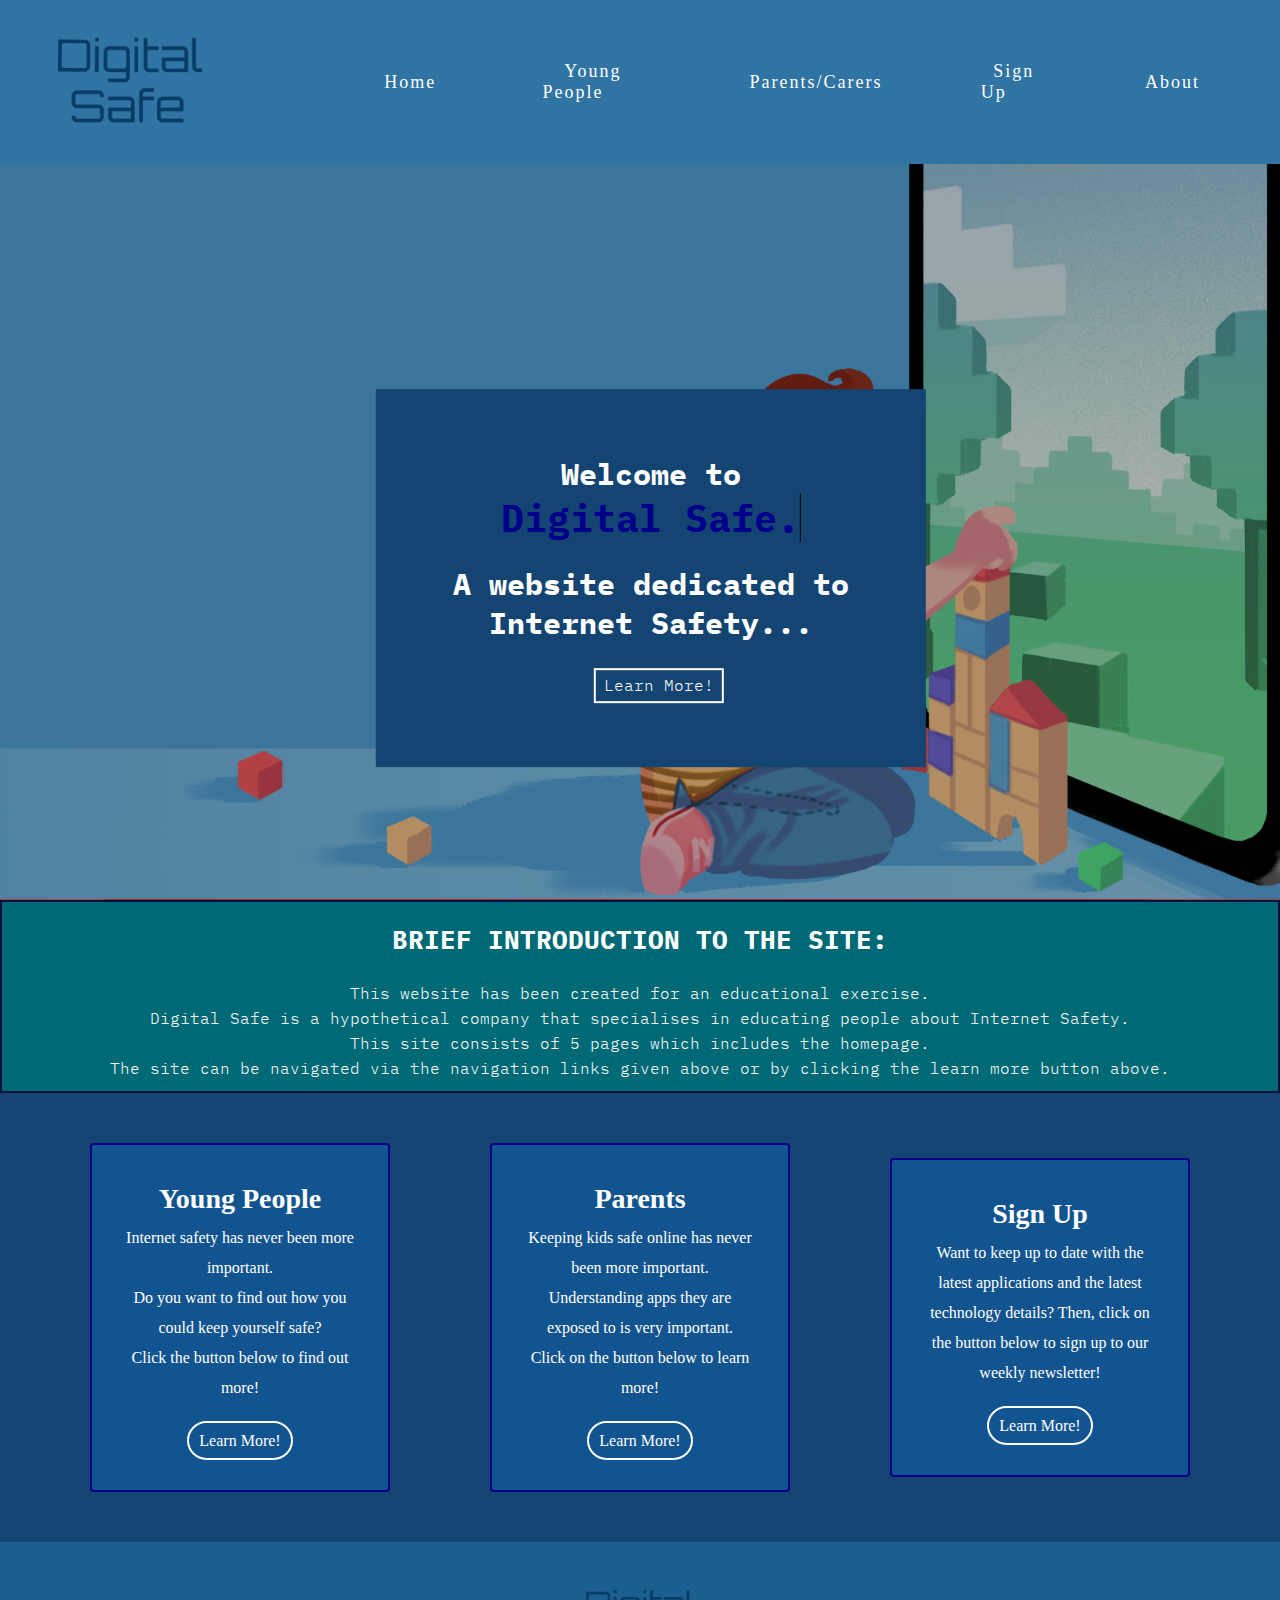
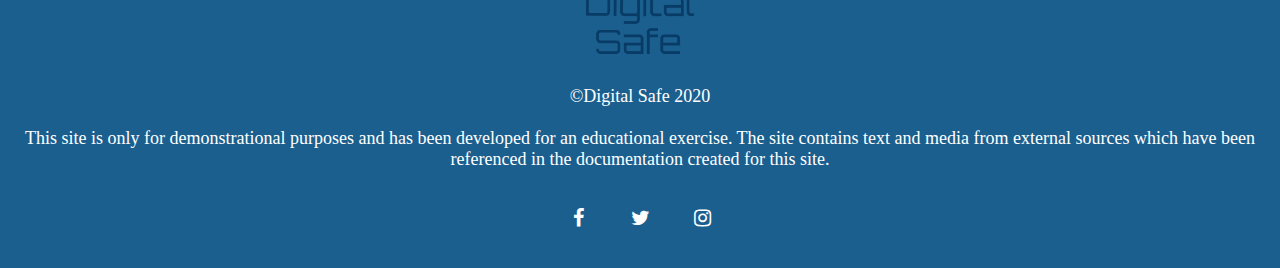
<file: index.html>
<!DOCTYPE html>
<html lang="en">
<head>
	<title>Digital Safe | Stay Internet Safe</title>
	<link rel="stylesheet" href="./CSS/styles.css">
	<script defer src="D:/Website/Javascript/main.js"></script>
	<link rel="stylesheet" href="https://cdnjs.cloudflare.com/ajax/libs/font-awesome/4.7.0/css/font-awesome.min.css">
	<link href="https://fonts.googleapis.com/css2?family=IBM+Plex+Mono:wght@600;700&display=swap" rel="stylesheet">
	<meta charset="utf-8">
	<meta name="viewport" content="width=device-width,initial-scale=1.0">
</head>

<body>
	<header>
		<nav class="navbar">
			<span class="navbar-toggle" id="navbar-toggle">
				<i class="fa fa-bars"></i>
			</span>
		<a href="index.html" class="site-logo">
			<img src="Images/logo1.png" width="160" height="160" alt="sitelogo">
		</a>
		<ul class="main-nav" id="main-nav">
			<li><a href="index.html" class="nav-links">Home</a></li>
			<li><a href="youngpeople.html" class="nav-links" target="_blank">Young People</a></li>
			<li><a href="parents.html" class="nav-links" target="_blank">Parents/Carers</a></li>
			<li><a href="signup.html" class="nav-links" target="_blank">Sign Up</a></li>
			<li><a href="about.html" class="nav-links" target="_blank">About</a></li>
		</ul>	
		</nav>

		<div class="main-content-container">
			<div class="main-content-box">
				<h1>Welcome to <h2>Digital Safe.</h2><br></h1>
				<br><h1>A website dedicated to<br>Internet Safety...</h1><br>
				<div class="button-learnmore">
					<a href="#box-container" class="button">Learn More!</a>
				</div>
			</div>
		</div>
	</header>

	<section class="brief-introduction-content">
		<h2>Brief Introduction To The Site:</h2>
		<p><br>This website has been created for an educational exercise.<br>Digital Safe is a hypothetical company
		that specialises in educating people about Internet Safety.<br>This site consists of 5 pages which includes
		the homepage.<br>The site can be navigated via the navigation links given above or by clicking the learn 
		more button above.</p>
	</section>

	<section class="second-content-items">
		<div id="box-container">
			<div class="box">
				<h2><strong>Young People</strong></h2>
				<p>Internet safety has never been more important.<br>Do you want to find out how you could keep yourself safe?<br>Click the button below to find out more!</p>
				<br><a href="youngpeople.html" target="_blank" class="buttons">Learn More!</a>
			</div>
			<div class="box">
				<h2><strong>Parents</strong></h2>
				<p>Keeping kids safe online has never been more important.<br>Understanding apps they are exposed to is very important.<br>Click on the button below to learn more!</p>
				<br><a href="parents.html" target="_blank" class="buttons">Learn More!</a>
			</div>
			<div class="box">
				<h2><strong>Sign Up</strong></h2>
				<p>Want to keep up to date with the latest applications and the latest technology details? Then, click on the button below to sign up to our weekly newsletter!</p>
				<br><a href="signup.html" target="_blank" class="buttons">Learn More!</a>
			</div>
		</div>
	</section>

	<button id="btnScrollToTop">
		<i class="fa fa-arrow-circle-up"></i>
		<p>Top</p>
	</button>

	<footer id="footer-items">
		<div id="footer-logo">
			<img src="Images/logo1.png" alt="sitelogo">
		</div>

		<div id="footer-content">
			<p>&copy;Digital Safe 2020</p>
			<p><br>This site is only for demonstrational purposes and has been developed for an educational exercise. The site contains text and media from external sources which have been referenced in the documentation  created for this site.</p><br>
		</div>

		<div id="footer-social-links">
			<a href="https://www.facebook.com" target="_blank" class="fa fa-facebook"></a>
			<a href="https://www.twitter.com" target="_blank" class="fa fa-twitter"></a>
			<a href="https://www.instagram.com" target="_blank" class="fa fa-instagram"></a>
		</div>
	</footer>
</body>
</html>
</file>
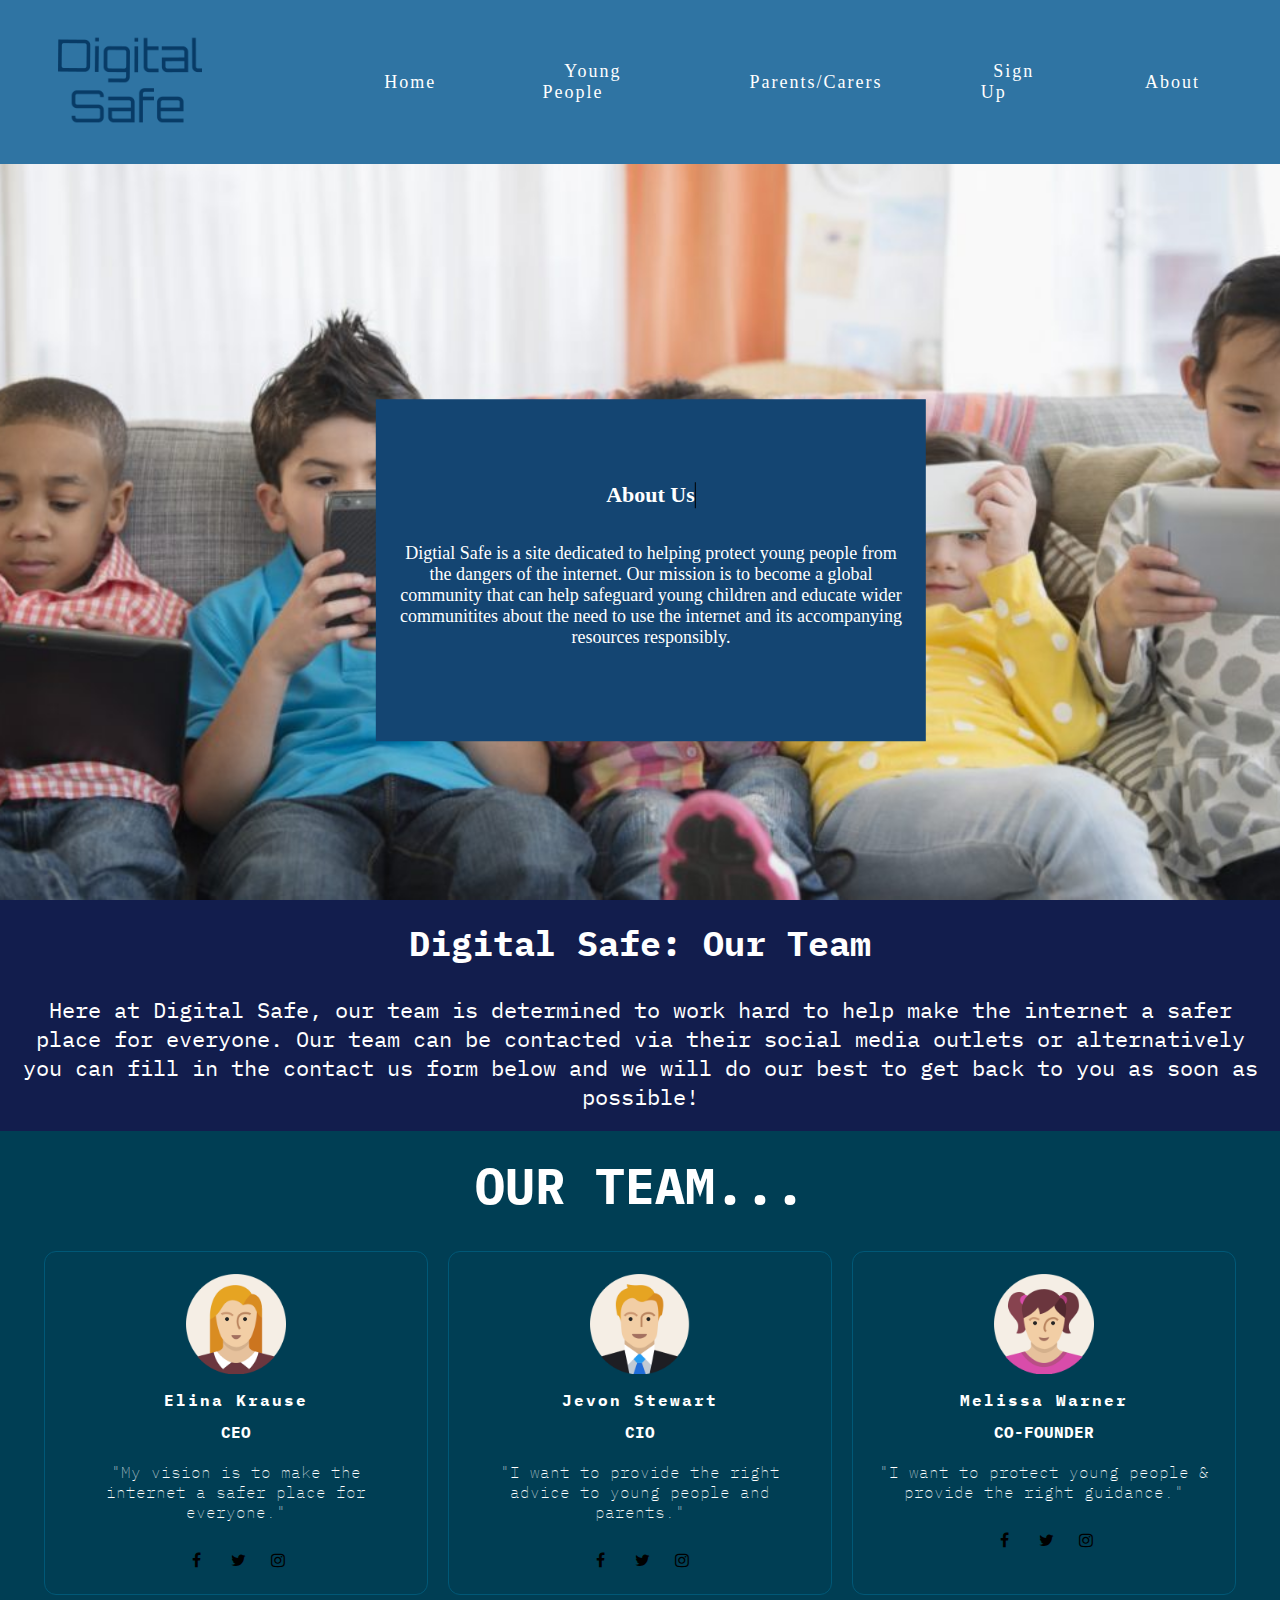
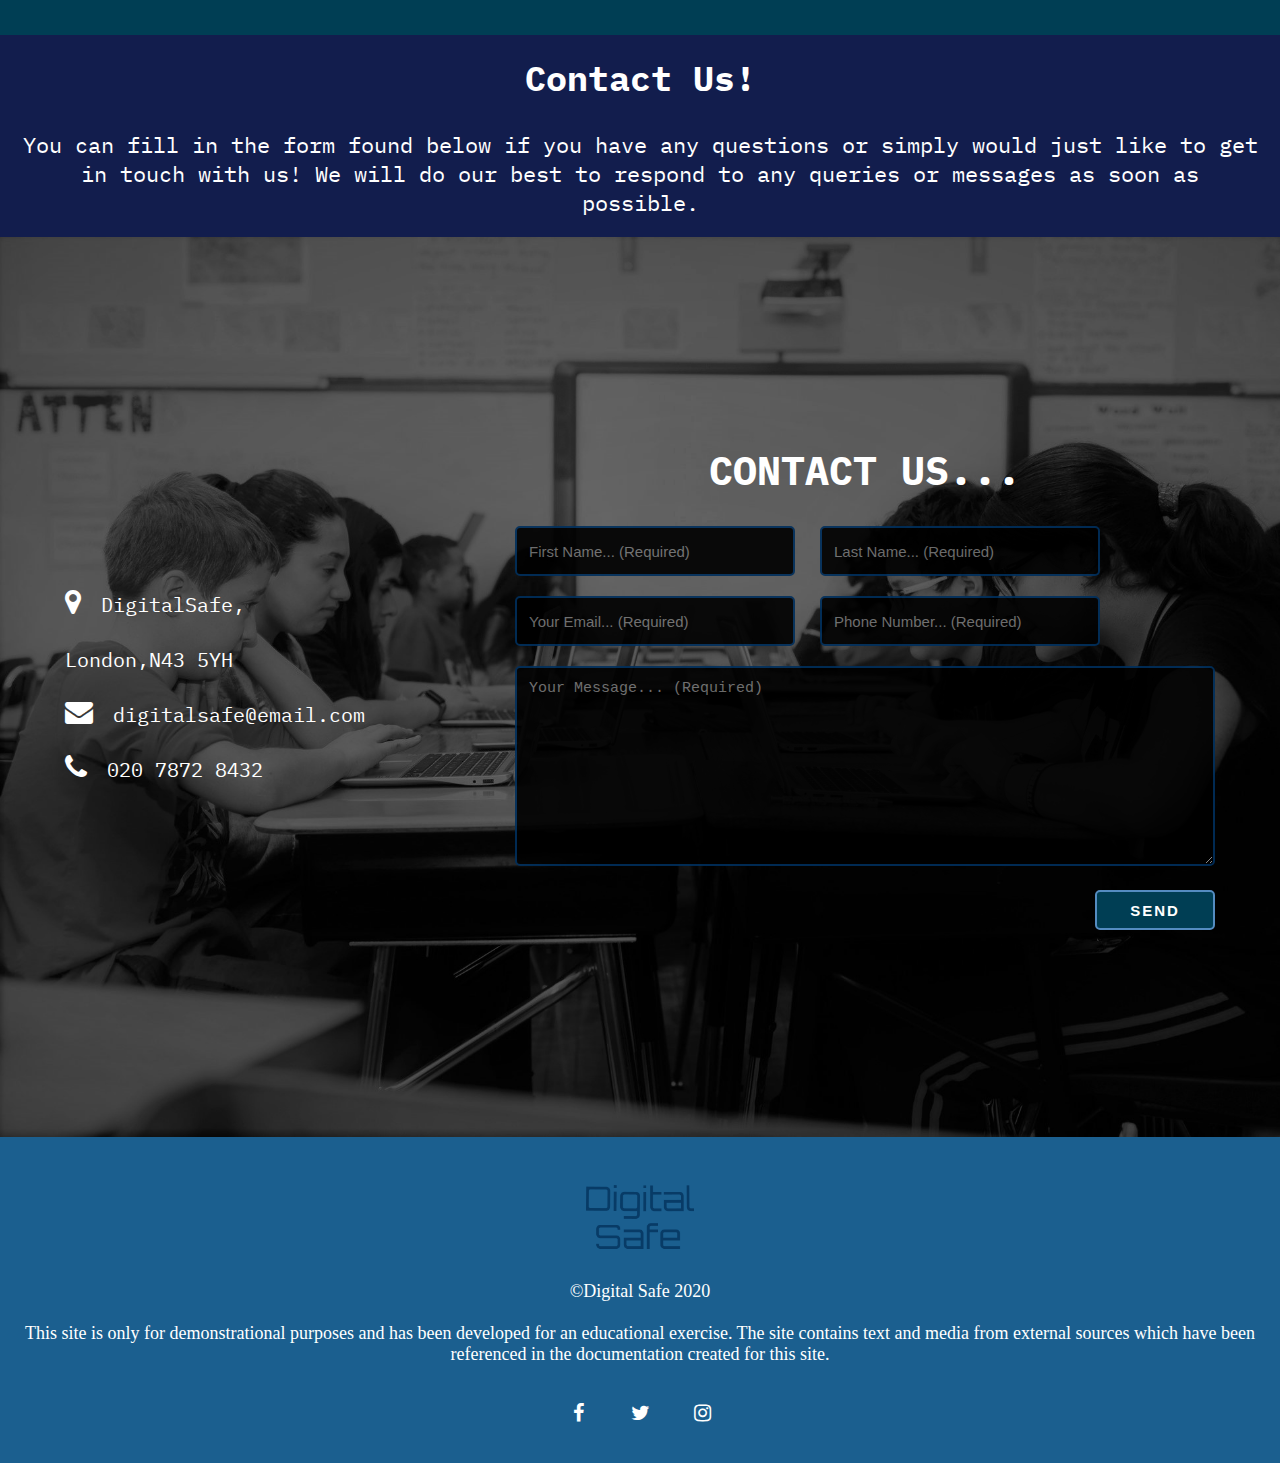
<file: about.html>
<!DOCTYPE html>
<html lang="en">
<head>
	<title>Digital Safe | About</title>
	<link rel="stylesheet" href="./CSS/styles.css">
	<link rel="stylesheet" href="./CSS/about.css">
	<link href="https://fonts.googleapis.com/css2?family=IBM+Plex+Mono:wght@600;700&display=swap" rel="stylesheet">
	<script defer src="D:/Website/Javascript/main.js"></script>
	<script defer src="D:/Website/Javascript/contactform.js"></script>
	<link rel="stylesheet" href="https://cdnjs.cloudflare.com/ajax/libs/font-awesome/4.7.0/css/font-awesome.min.css">
	<meta charset="utf-8">
	<meta name="viewport" content="width=device-width,initial-scale=1.0">
</head>


<body>
	<header>
		<nav class="navbar">
			<span class="navbar-toggle" id="navbar-toggle">
				<i class="fa fa-bars"></i>
			</span>
		<a href="index.html" class="site-logo">
			<img src="Images/logo1.png" width="160" height="160" alt="sitelogo">
		</a>
		<ul class="main-nav" id="main-nav">
			<li><a href="index.html" class="nav-links">Home</a></li>
			<li><a href="youngpeople.html" class="nav-links" target="_blank">Young People</a></li>
			<li><a href="parents.html" class="nav-links" target="_blank">Parents/Carers</a></li>
			<li><a href="signup.html" class="nav-links" target="_blank">Sign Up</a></li>
			<li><a href="about.html" class="nav-links" target="_blank">About</a></li>
		</ul>
		</nav>

		<div class="about-container">
			<div class="about-main-content">
				<h1><strong>About Us</h1></strong>
				<p><br>Digtial Safe is a site dedicated to helping protect young people from the dangers of the internet. Our mission is to become a global community that can help safeguard young children and educate wider communitites about the need to use the internet and its accompanying resources responsibly.</p>
			</div>
		</div>
	</header>

	<section class="team-main-container">
		<div class="team-main-content">
			<h1><strong>Digital Safe: Our Team</strong></h1>
			<p><br>Here at Digital Safe, our team is determined to work hard to help 
			make the internet a safer place for everyone. Our team can be contacted via 
			their social media outlets or alternatively you can fill in the contact 
			us form below and we will do our best to get back to you as soon as possible!</p>
		</div>
	</section>

	<section class="team-container">
		<div class="team-heading">
			<h1>Our Team...</h1>
		</div>

		<div class="team-containers">
			<div class="team-box">
				<img src="Images/user.png" alt="user-image">
				<div class="name">Elina Krause</div>
				<div class="details">CEO</div>
				<div class="about-details">"My vision is to make the internet a safer place for everyone."</div>
				<div class="team-social">
					<a href="#"><i class="fa fa-facebook"></i></a>
					<a href="#"><i class="fa fa-twitter"></i></a>
					<a href="#"><i class="fa fa-instagram"></i></a>
				</div>
			</div>

			<div class="team-box">
				<img src="Images/user2.png" alt="user-image">
				<div class="name">Jevon Stewart</div>
				<div class="details">CIO</div>
				<div class="about-details">"I want to provide the right advice to young people and parents."</div>
				<div class="team-social">
					<a href="#"><i class="fa fa-facebook"></i></a>
					<a href="#"><i class="fa fa-twitter"></i></a>
					<a href="#"><i class="fa fa-instagram"></i></a>
				</div>
			</div>

			<div class="team-box">
				<img src="Images/user3.png" alt="user-image">
				<div class="name">Melissa Warner</div>
				<div class="details">CO-FOUNDER</div>
				<div class="about-details">"I want to protect young people & provide the right guidance."</div>
				<div class="team-social">
					<a href="#"><i class="fa fa-facebook"></i></a>
					<a href="#"><i class="fa fa-twitter"></i></a>
					<a href="#"><i class="fa fa-instagram"></i></a>
				</div>
			</div>
		</div>
	</section>

	<section class="contact-main-container">
		<div class="contact-main-content">
			<h1><strong>Contact Us!</strong></h1>
			<p><br>You can fill in the form found below if you have any questions or 
			simply would just like to get in touch with us! We will do our best to 
			respond to any queries or messages as soon as possible.</p>
		</div>
	</section>

	<section class="contact-items">
		<div class="contact-section">
			<div class="contact-info-details">
				<div><i class="fa fa-map-marker"></i>DigitalSafe,<br>London,N43 5YH</div>
				<div><i class="fa fa-envelope"></i>digitalsafe@email.com</div>
				<div><i class="fa fa-phone"></i></i>020 7872 8432</div>
			</div>
			<div class="main-contact-form">
				<h2>Contact Us...</h2>
				<form name="contactform" action= "contact-form-handler.php" method="POST">

					<input type="text" name="firstname" class="text-box" placeholder="First Name... (Required)" oninput ="ValidateFName()"
					required="required">
					<span id = "fnamemessage" style="color:#fff"> </span> 

					<input type="text" name="lastname" class="text-box" placeholder="Last Name... (Required)" oninput ="ValidateLName()"
					required="required">
					<span id = "lnamemessage" style="color:#fff"> </span> 

					<input type="email" name="email" class="text-box" placeholder="Your Email... (Required)" oninput ="ValidateEMail()"
					required="required">
					<span id = "emailmessage" style="color:#fff"> </span>

					<input type="text" name="phone" class="text-box" placeholder="Phone Number... (Required)" oninput ="ValidatePhone()"
					required="required">
					<span id = "phonemessage" style="color:#fff"> </span>  

					<textarea name="message" rows="5" placeholder="Your Message... (Required)" required="required"></textarea>

					<input type="submit" name="submit" class="send-button" value="Send">
				</form>
			</div>
		</div>
	</section>

	<button id="btnScrollToTop">
		<i class="fa fa-arrow-circle-up"></i>
		<p>Top</p>
	</button>

	<footer id="footer-items">
		<div id="footer-logo">
			<img src="Images/logo1.png" alt="sitelogo">
		</div>

		<div id="footer-content">
			<p>&copy;Digital Safe 2020</p>
			<p><br>This site is only for demonstrational purposes and has been developed for an educational exercise. The site contains text and media from external sources which have been referenced in the documentation  created for this site.</p><br>
		</div>

		<div id="footer-social-links">
			<a href="https://www.facebook.com" target="_blank" class="fa fa-facebook"></a>
			<a href="https://www.twitter.com" target="_blank" class="fa fa-twitter"></a>
			<a href="https://www.instagram.com" target="_blank" class="fa fa-instagram"></a>
		</div>
	</footer>
</body>
</html>
</file>
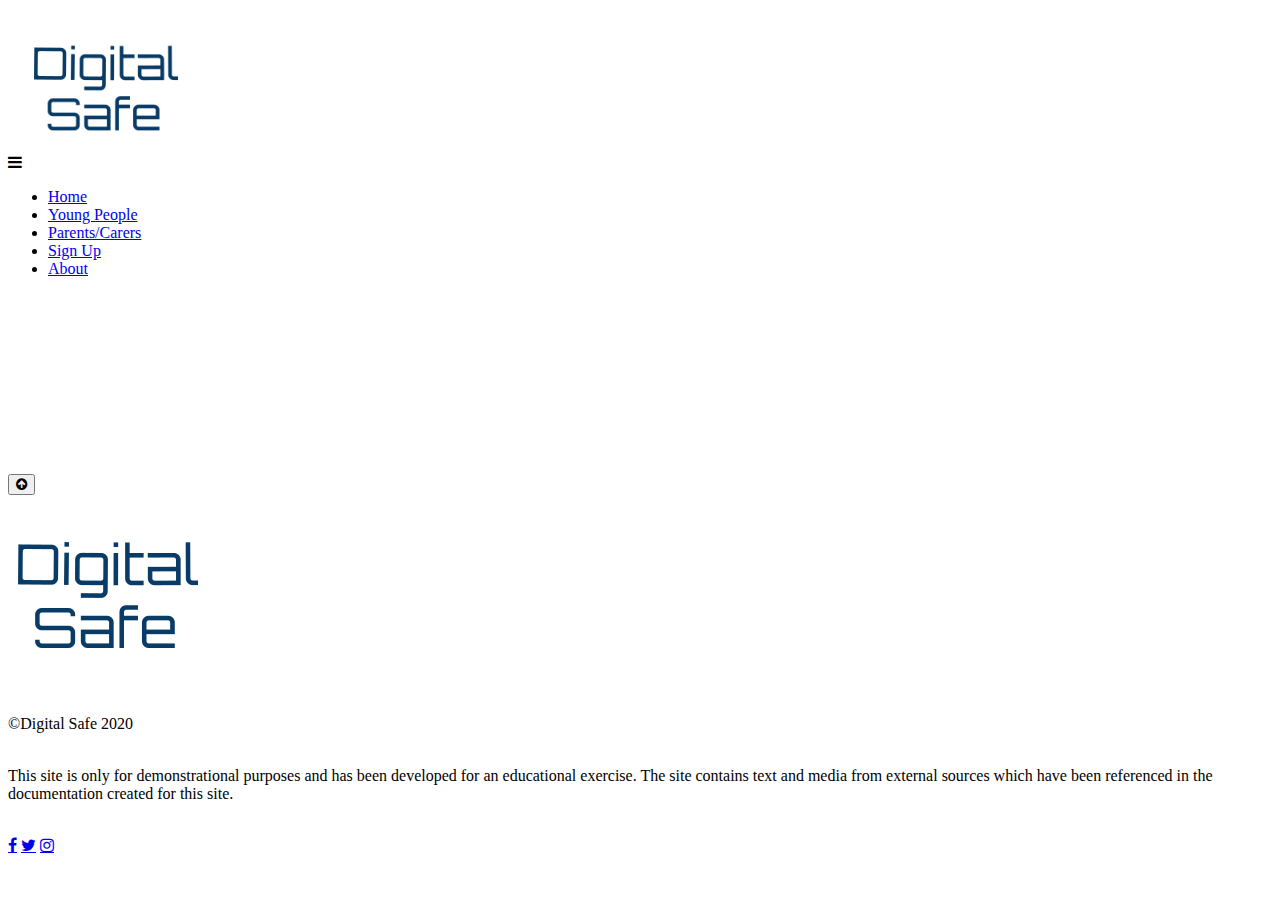
<file: thanks-contact.html>
<!DOCTYPE html>
<html>
<head>
	<title>Digital Safe | Message Received</title>
	<link rel="stylesheet" href="D:/Website/CSS/styles.css">	
	<script defer src="D:/Website/Javascript/main.js"></script>
	<link rel="stylesheet" href="https://cdnjs.cloudflare.com/ajax/libs/font-awesome/4.7.0/css/font-awesome.min.css">
	<link href="https://fonts.googleapis.com/css2?family=IBM+Plex+Mono:wght@600;700&display=swap" rel="stylesheet">
	<meta charset="utf-8">
	<meta name="viewport" content="width=device-width,initial-scale=1.0">
</head>

<style type="text/css">
	.thank-message h1 {
		color: #fff;
		text-align: center;
		font-size: 35px;
		font-weight: lighter;
		font-family: 'IBM Plex Mono';
	}

	@media only screen and (max-width: 1496px) {
	.main-content-container h1 {
    	font-size: 30px;
    }
}

	@media only screen and (min-width: 1024px) {
}

	@media only screen and (max-width: 1025px) {
		.main-content-container h1 {
			font-size: 28px;
		}
	}

	@media only screen and (max-width: 1159px) {
		.main-content-container h1 {
			font-size: 28px;
		}
	}

	@media only screen and (max-width: 991px) {
		.main-content-container {
			width: 70%;
			height: 40vh;
			top: 70%;
			left: 50%;
			transform: translate(-48%, -28%);
		}
	}

	@media only screen and (max-width: 560px) {
		.main-content-container h1 {
			font-size: 20px;
		}
	}

	@media only screen and (max-width: 515px) {
		.main-content-container {
			width: 80%;
			height: 40vh;
			top: 70%;
			left: 50%;
			transform: translate(-48%, -28%); 	
		}
	}

	@media only screen and (max-width: 446px) {
		.main-content-container h1 {
			font-size: 22px;
		}
	}

	@media only screen and (max-width: 325px) {
		.main-content-container h1 {
			font-size: 18px;
		}
	}
</style>

<body>
	<header>
		<nav class="navbar">
			<span class="navbar-toggle" id="navbar-toggle">
				<i class="fa fa-bars"></i>
			</span>
		<a href="index.html" class="site-logo">
			<img src="Images/logo1.png" width="160" height="160">
		</a>
		<ul class="main-nav" id="main-nav">
			<li><a href="index.html" class="nav-links">Home</a></li>
			<li><a href="youngpeople.html" class="nav-links" target="_blank">Young People</a></li>
			<li><a href="parents.html" class="nav-links" target="_blank">Parents/Carers</a></li>
			<li><a href="signup.html" class="nav-links" target="_blank">Sign Up</a></li>
			<li><a href="about.html" class="nav-links" target="_blank">About</a></li>
		</ul>
		</nav>
		
		<div class="main-content-container">
			<div class="main-content-box">
				<div class="thank-message">
					<h1>Thank you for contacting us!<br>
					<br>We have received your message<br>and will be in touch shortly.</h1>
				</div>
			</div>
		</div>
	</header>

	<button id="btnScrollToTop">
		<i class="fa fa-arrow-circle-up"></i>
	</button>

	<footer id="footer-items">
		<div id="footer-logo">
			<img src="Images/logo1.png" alt="sitelogo">
		</div>

		<div id="footer-content">
			<p>&copy;Digital Safe 2020</p>
			<p><br>This site is only for demonstrational purposes and has been developed for an educational exercise. The site contains text and media from external sources which have been referenced in the documentation  created for this site.</p><br>
		</div>

		<div id="footer-social-links">
			<a href="https://www.facebook.com" target="_blank" class="fa fa-facebook"></a>
			<a href="https://www.twitter.com" target="_blank" class="fa fa-twitter"></a>
			<a href="https://www.instagram.com" target="_blank" class="fa fa-instagram"></a>
		</div>
	</footer>
</body>
</html>
</file>
<file: CSS/styles.css>
/*SETTING MARGIN AND PADDING AS 0 FOR ENTIRE PAGE*/
* {
	box-sizing: border-box;
	padding: 0px;
	margin: 0px;
}

/*SCROLL BEHAVIOUR SET TO SMOOTH TO ALLOW THE BUTTON LEARN MORE TO NAVIGATE SMOOTHLY TO THE BOXES*/
html {
	scroll-behavior: smooth;
}

/*SETTING THE FONT FAMILY AND COLOR OF TEXT FOR ALL THE TAGS WITHIN THE BODY*/
body {
	font-family: 'OCR A';
}

/*///////////////////////////////////////////////FIRST SECTION///////////////////////////////////////////////////////////////////////*/
/*STYLING THE NAV, NAV-LINKS, LOGO AND THE MAIN CONTENT ITEMS ALONGSIDE STYLING THE LEARN MORE BUTTON*/
header {
	background-image:linear-gradient(rgba(0,0,0,0.3),rgba(0,0,0,0.3)),url('../Images/background.png');
	background-size: cover;
	background-position: center;
	background-repeat: no-repeat;
	height: 100vh;
	width: 100%;
}

.navbar {
	width: 100%;
	background-color: #2f74a3;
	flex-direction: row;
	align-items: center;
}

.site-logo {
	width: 20%;
	margin-left: 50px;
}

.main-nav {
	width: 80%;
	text-align: right;
	padding-right: 50px;
	display: none;
}

.main-nav li {
	display: block;
	text-align: center;
    margin: 15px auto;
	list-style: none;
	letter-spacing: 2px;
	padding-left: 55px;
}

.main-nav li a {
	color: #fff;
	text-decoration: none;
	font-size: 18px;
}

.main-nav li a:hover {
	color: darkblue;
	border-bottom: 2px solid darkblue;
}

.navbar-toggle {
    position: absolute;
    top: 8%;
    right: 8%;
    cursor: pointer; 
    color: #fff;
    font-size: 30px;
}

.active {
  display: block;
}

/*//////////////////////////////////////MAIN CONTENT - INCLUDES THE HEADING AND THE BUTTON////////////////////////////////////////////*/
.main-content-container {
	background-color: #144572;
	height: 42vh;
	width: 43%;
	display: flex;
	position: absolute;
	top: 55%;
	left: 50%;
	transform: translate(-48%, -28%);
	align-items: center;
	justify-content: center;
}

.main-content-box {
	color: #fff;
	padding: 10px 10px;
	text-align: center;
	position: absolute;
}

.main-content-box h1 {
	font-size: 38px;
	font-family: 'IBM Plex Mono', monospace;	
}

.main-content-box h2 {
	font-family: 'IBM Plex Mono', monospace;
	font-size: 38px;
	animation: typewrite 2s steps(14, end);
	text-align: center;
	align-items: center;
	overflow: hidden;
	display: inline-block;
	white-space: nowrap;
	color: darkblue;	
	border-right: 1px solid #000;
}
@keyframes typewrite {
	from {
		width: 0ch;
	}
	to {
		width: 14ch;
	}
}

.button-learnmore {
	display: flex;
	flex-direction: row;
	align-items: center;
	justify-content: center;
	position: relative;
	margin-left: 8px;
	font-family: 'IBM Plex Mono', monospace;
}

.button {
	background-color: transparent;
	font-size: 16px;
	font-weight: 300;
	line-height: 15px;
	text-decoration: none;
	border: 2px solid #fff;
	color: white;
	padding: 8px 8px;
	margin-left: 8px;
	margin-top: 8px;
}

.button:hover {
	background-color: blue;
}

.brief-introduction-content {
	align-items: center;
	text-align: center;
	background-color: #006976;
	border: 2px solid #00123D;
	font-family: 'IBM Plex Mono';
}

.brief-introduction-content h2 {
	font-size: 26px;
	padding-top: 20px;
	color: #fff;
	font-weight: bold;	
	text-transform: uppercase;
}

.brief-introduction-content p {
	font-size: 16px;
	line-height: 25px;
	color: #fff;
	font-weight: 300;
	padding-bottom: 10px;
}
/*///////////////////////////////////////////////////////SECOND SECTION///////////////////////////////////////////////////////*/
/*STYLING THE SECOND SECTION WHICH COMPRISES OF THE 3 BOXES WHICH WILL ALLOW THE USER TO NAVIGATE TO THE DIFFERENT SECTIONS RELATED 
TO THOSE BOXES*/
/*STYLED THE BOXES, THE BUTTONS ON THE BOXES, AS WELL AS STYLING THE SECOND-CONTENT-ITEMS CLASS*/

.second-content-items {
	background-color: #144572;
}

#box-container {
	display: flex;
	flex-wrap: wrap;
	justify-content: center;
	align-items: center;
}

.box {
	position: relative;
	display: flex;
	flex-direction: column;
	align-items: center;
	justify-content: center;
	width: 300px;
	height: auto;
	border: 2px solid darkblue;
	border-radius: 4px;
	background-color: #12548F;
	text-align: center;
	margin: 50px;
	padding: 30px;
	transition: .3s;
}

.box h2 {
	font-size: 28px;
	color: #fff;
	font-weight: 500;
	line-height: 48px;
}

.box p {
	font-size: 16px;
	color: #fff;
	font-weight: 400;
	line-height: 30px;
}

.box:hover {
	transform: scale(1.2);
}

.box .buttons {
	background-color: transparent;
	font-size: 16px;
	font-weight: 300;
	line-height: 15px;
	text-decoration: none;
	border: 2px solid #fff;
	border-radius: 200px;
	color: white;
	padding: 10px 10px;
}

.box .buttons:hover {
	background-color: blue;
}

/*//////////////////////////////BACK TO TOP BUTTON STYLING//////////////////////////////////////////*/
#btnScrollToTop {
	display: none;
	position: fixed;
	right: 25px;
	bottom: 20px;
	width: 50px;
	height: 50px;
	border-radius: 50%;
	background: #000;
	border: none;
	outline: none;
	cursor: pointer;
}

#btnScrollToTop p {
	color: #fff;
	text-transform: uppercase;
	text-align: center;
	padding-top: 4px;
	font-size: 15px;
}

#btnScrollToTop i {
	font-size: 40px;
	color: #fff;
	padding-top: 5px;
}

#btnScrollToTop:hover {
	background-color: #004E7A;
	color: #fff;
}

#btnScrollToTop:active {
	background-color: #004E7A;
}
/*//////////////////////////////////////////////////FOOTER - THIRD SECTION////////////////////////////////////////////////////////*/
/*STYLING THE FOOTER, THE P TAG AND THE IMAGE AS WELL AS STYLING THE SOCIAL MEDIA LINKS WHICH HAVE BEEN TAKEN FROM FONT AWESOME*/

#footer-items {
	padding: 20px;
	margin: 0;
	text-align: center;
	height: auto;
	background-color: #1b5f8f;
}

#footer-content p {
	color: white;
	font-size: 18px;
}

#footer-logo img {
	width: 120px;
	height: 120px;
}

#footer-social-links .fa {
	padding: 20px;
	font-size: 20px;
	width: 58px;
	text-align: center;
	text-decoration: none;
	border-radius: 50%;
}

.fa:hover {
  opacity: 0.8;
}

.fa-facebook {
  color: white;
}

.fa-twitter {
  color: white;
}

.fa-instagram {
  color: white;
}

/*///////////////////////////////////////////MEDIA QUERIES TO HELP MAKE THE PAGE RESPONSIVE/////////////////////////////////////////////////*/
/*SETTING DIFFERENT BREAKPOINTS TO ALLOW THE DIFFERENT ELEMENTS TO SIZE DOWN WHEN THEY REACH A PARTICULAR DEVICE SIZE*/
@media only screen and (max-width: 1496px) {
	.main-content-container h1 {
    	font-size: 30px;
    }
}

@media only screen and (min-width: 1024px) {
	.navbar {
        display: flex;
        justify-content: space-between;
        align-items: center;
        justify-content: center;
    }

    .main-nav {
        display: flex;
        margin-right: 30px;
        flex-direction: row;
        justify-content: flex-end;
        align-items: center;
        justify-content: center;
    }

    .main-nav li {
        margin: 0;
    }

    .nav-links {
        margin-left: 40px;
    }

    .site-logo {
        margin-top: 0;
    }

   .navbar-toggle {
       display: none;
       padding-top: 10px;
    }

    .nav-links:hover {
        border-bottom: 2px solid #fff;
    } 
}

@media only screen and (max-width: 1025px) {
	.main-content-container h1 {
		font-size: 28px;
	}
}

@media only screen and (max-width: 1159px) {
	.main-content-container h1 {
		font-size: 28px;
	}
}

@media only screen and (max-width: 991px) {
	.main-content-container {
		width: 70%;
		height: 40vh;
		top: 70%;
		left: 50%;
		transform: translate(-48%, -28%);
	}

	.button {
		font-size: 14px;
		padding: 10px 10px;
	}
}

@media only screen and (max-width: 560px) {
	.main-content-container h1 {
		font-size: 20px;
	}
}

@media only screen and (max-width: 515px) {
	.main-content-container {
		width: 80%;
		height: 40vh;
		top: 70%;
		left: 50%;
		transform: translate(-48%, -28%); 	
	}

	.button {
		font-size: 12px;
		padding: 10px 10px;
	}
}

@media only screen and (max-width: 446px) {
	.main-content-container {
		width: 80%;
		height: 38vh;
		top: 70%;
		left: 50%;
		transform: translate(-48%, -28%); 	
	}

	.main-content-container h1 {
		font-size: 22px;
	}

	.button {
		font-size: 12px;
		padding: 10px 10px;
		top: 10%;
		left: 10%;
		transform: translate(-10%, -10%);
	}
}

@media only screen and (max-width: 325px) {
	.main-content-container h1 {
		font-size: 18px;
	}

	.main-content-container h2 {
		font-size: 18px;
	}

	.button {
		padding: 5px 5px;
	}

	.box:hover {
		transform: none;
	}
}
</file>
<file: CSS/about.css>
header {
	background-image: url('../Images/background4.jpg');
	background-size: cover;
	background-repeat: no-repeat;
}

.about-container {
	background: #144572;
	height: 38vh;
	width: 43%;
	display: flex;
	position: absolute;
	top: 55%;
	left: 50%;
	transform: translate(-48%, -28%);
	align-items: center;
	justify-content: center;
}

.about-main-content {
	color: #fff;
	padding: 10px 10px;
	text-align: center;
	position: absolute;
}

.about-main-content h1 {
	font-size: 45px;
	text-align: center;
	overflow: hidden;
	white-space: nowrap;
	display: inline-block;
	border-right: 1px solid #000;
	animation: type 2s steps(9);
}
@keyframes type {
	from {
		width: 0ch;
	}
	to {
		width: 9ch;
	}
}

.about-main-content p {
	font-size: 20px;
	padding: 10px;
}

/*////////////////////////TEAM SECTION/////////////////*/
.team-main-container {
	background-color: #121D4D;
	display: flex;
	padding: 20px;
	align-items: center;
	justify-content: center;
	text-align: center;
	font-family: 'IBM Plex Mono', monospace;
}

.team-main-content h1 {
	color: #fff;
	font-size: 35px;
}

.team-main-content p {
	color: #fff;
	font-size: 22px;
}

/*//////////////SECTION 2 - OUR TEAM SECTION/////////////////*/

.team-container {
	text-align: center;
	background: #003E54;
	display: flex;
	flex-wrap: wrap;
	font-family: 'IBM Plex Mono', monospace;
}

.team-heading {
	padding-top: 30px;
	color: #fff;
	font-size: 25px;
	margin: auto;
	line-height: 50px;
	text-transform: uppercase;
}

.team-containers {
	margin: auto;
	padding: 30px 0;
	display: flex;
	flex-wrap: wrap;
	justify-content: center;
	flex-direction: row;
	position: relative;
}

.team-box {
	margin: 10px;
	padding: 22px;
	max-width: 30%;
	cursor: pointer;
	transition: 0.4s;
	box-sizing: border-box;
	border: 1px solid #005877;
	border-radius: 12px;
}

.team-box:hover {
	background: #005877;
	border-radius: 12px;
}

.team-box img {
	width: 100px;
	height: 100px;
}

.name {
	padding: 12px;
	font-weight: bold;
	font-size: 16px;
	letter-spacing: 2px;
	color: #fff;
}

.details {
	font-style: bold;
	font-weight: bold;
	color: #fff;
}

.about-details {
	margin: 20px 0;
	font-weight: lighter;
	color: #fff;
}
  
.team-social .fa {
	margin: 10px;
	color: #000;
}

.team-social a {
	display: inline-block;
	height: 30px;
	width: 30px;
	transition: .4s;
}

.team-social .fa:hover {
	color: #fff ;
}

/*////////////////////////CONTACT US SECTION///////////////////*/
.contact-main-container {
	background-color: #121D4D;
	display: flex;
	padding: 20px;
	align-items: center;
	justify-content: center;
	text-align: center;
	font-family: 'IBM Plex Mono', monospace;
}

.contact-main-content h1 {
	color: #fff;
	font-size: 35px;
}

.contact-main-content p {
	color: #fff;
	font-size: 22px;
}

/*////////////////////////////THIRD SECTION///////////////////////*/
/*CONTACT US FORM WHICH WOULD ALLOW USERS TO ENTER THEIR DETAILS SUCH 
AS THEIR EMAIL ADDRESS/PHONE NUMBER AND A MESSAGE TO 
CONTACT DIGITAL SAFE*/

.contact-items {
	font-family: 'IBM Plex Mono', monospace;
	min-height: 100vh;
	background-image: url('../Images/image2.jpg');
	background-repeat: no-repeat;
	background-size: cover;
	display: flex;
	justify-content: center;
	align-items: center;
}

.contact-section {
	width: 100%;
	display: flex;
	justify-content: center;
	align-items: center;
}

.contact-info-details {
	color: #fff;
	max-width: 500px;
	line-height: 55px;
	padding-left: 50px;
	font-size: 20px;
}

.contact-info-details i {
	margin-right: 20px;
	font-size: 28px;
}

.main-contact-form {
	max-width: 700px;
	margin-right: 50px;
}

.contact-info-details, .main-contact-form {
	flex: 1;
}

.main-contact-form h2 {
	color: #fff;
	text-align: center;
	font-size: 40px;
	text-transform: uppercase;
	margin-bottom: 30px;
}

.main-contact-form .text-box {
	background-color: #000;
	color: #fff;
	border: 2px solid #002F5C;
	width: 40%;
	height: 50px;
	padding: 12px;
	font-size: 15px;
	border-radius: 5px;
	margin-bottom: 20px;
	opacity: 0.9;
}

.main-contact-form .text-box {
	margin-right: 15px;
}

.main-contact-form textarea {
	background-color: #000;
	color: #fff;
	border: 2px solid #002F5C;
	width: 100%;
	padding: 12px;
	font-size: 15px;
	min-height: 200px;
	max-height: 400px;
	resize: vertical;
	border-radius: 5px;
	margin-bottom: 20px;
	opacity: 0.9;
}

.main-contact-form .send-button {
	float: right;
	background: #003E54;
	color: #fff;
	border: 2px solid #548CC1;
	cursor: pointer;
	width: 120px;
	height: 40px;
	font-size: 15px;
	font-weight: 600;
	text-transform: uppercase;
	letter-spacing: 2px;
	border-radius: 5px;
	transition: 0.3s;
}

.main-contact-form .send-button:hover {
	background: #548CC1;
}


/*///////////////////////MEDIA QUERIES///////////////////////////////*/
/*SETTING DIFFERENT BREAKPOINTS TO ENSURE THAT THE ABOUT PAGE STAYS 
RESPONSIVE AND CAN STILL BE SEEN ON DIFFERENT SCREEN SIZES*/
@media only screen and (max-width: 1440px) {
	.about-main-content h1 {
		font-size: 22px;
	}

	.about-main-content p {
		font-size: 18px;
	}

@media only screen and (max-width: 1024px) {
	.about-container {
		width: 50%;
		height: 30vh;
		top: 70%;
		left: 50%;
		transform: translate(-50%, 20%);
	}

	.about-main-content h1 {
		font-size: 16px;
	}

	.about-main-content p {
		font-size: 16px;
	}
}

@media only screen and (max-width: 950px) {
	.contact-section {
		flex-direction: column;
	}

	.contact-info-details, .main-contact-form {
		margin: 30px 50px;
	}

	.main-contact-form h2 {
		font-size: 30px;
	}

	.main-contact-form .text-box {
		width: 100%;
	}
}

@media only screen and (max-width: 768px) {
	.about-container {
		width: 80%;
		top: 70%;
		left: 50%;
		transform: translate(-50%, 20%);
	}
}


@media only screen and (max-width: 600px) {
	.team-box {
		max-width: 100%;
	}
}


@media only screen and (max-width: 427px) {
	.about-main-content p {
		font-size: 13px;
	}
}

@media only screen and (max-width: 377px) {
	.about-container {
		width: 80%;
		height: 34vh;
		top: 70%;
		left: 50%;
		transform: translate(-50%, 20%);
	}

	.about-main-content p {
		font-size: 12px;
	}
}
}
</file>
